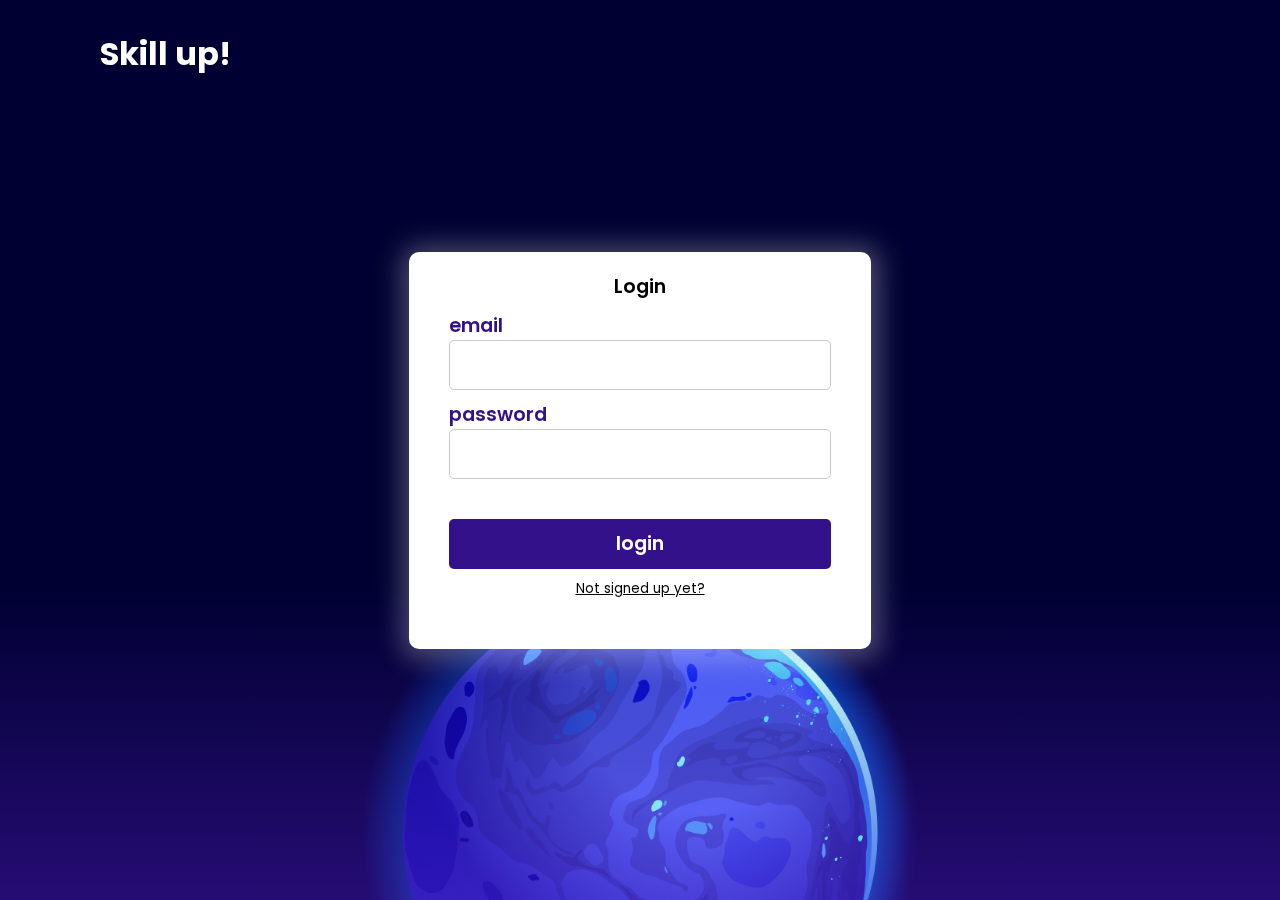
<file: index.html>
<!DOCTYPE html>
<html lang="en">
  <head>
    <meta charset="UTF-8" />
    <meta http-equiv="X-UA-Compatible" content="IE=edge" />
    <meta name="viewport" content="width=device-width, initial-scale=1.0" />
    <link rel="stylesheet" href="index.css" />
    <title>skill up | Login</title>
  </head>
  <body>
    <header id="head">
      <a href="index.html" class="logo">Skill up!</a>
      <ul></ul>
    </header>
    <section>
      <img src="./assets/img/planet.png" alt="planet" id="planet" />
      <div class="contentContainer">
        <div class="actionText">Login</div>
        <p class="errorText"></p>
        <p class="successText"></p>
        <div class="signUpName">
          <label for="name">Name</label>
          <input type="text" id="name" />
        </div>
        <div>
          <label for="email">email</label>
          <input type="text" id="email" />
        </div>
        <div>
          <label for="password">password</label>
          <input type="password" id="password" />
        </div>
        <div class="sexContainer">
          <input type="radio" name="sexType" id="sexTypeMale" />
          <label for="sexTypeMale">male</label>
          <input type="radio" name="sexType" id="sexTypeFemale" />
          <label for="sexTypeFemale">female</label>
        </div>
        <input type="button" value="login" id="actBtn" />
        <p id="changeAct">Not signed up yet?</p>
      </div>
    </section>
  </body>
  <script src="./index.js"></script>
</html>
</file>
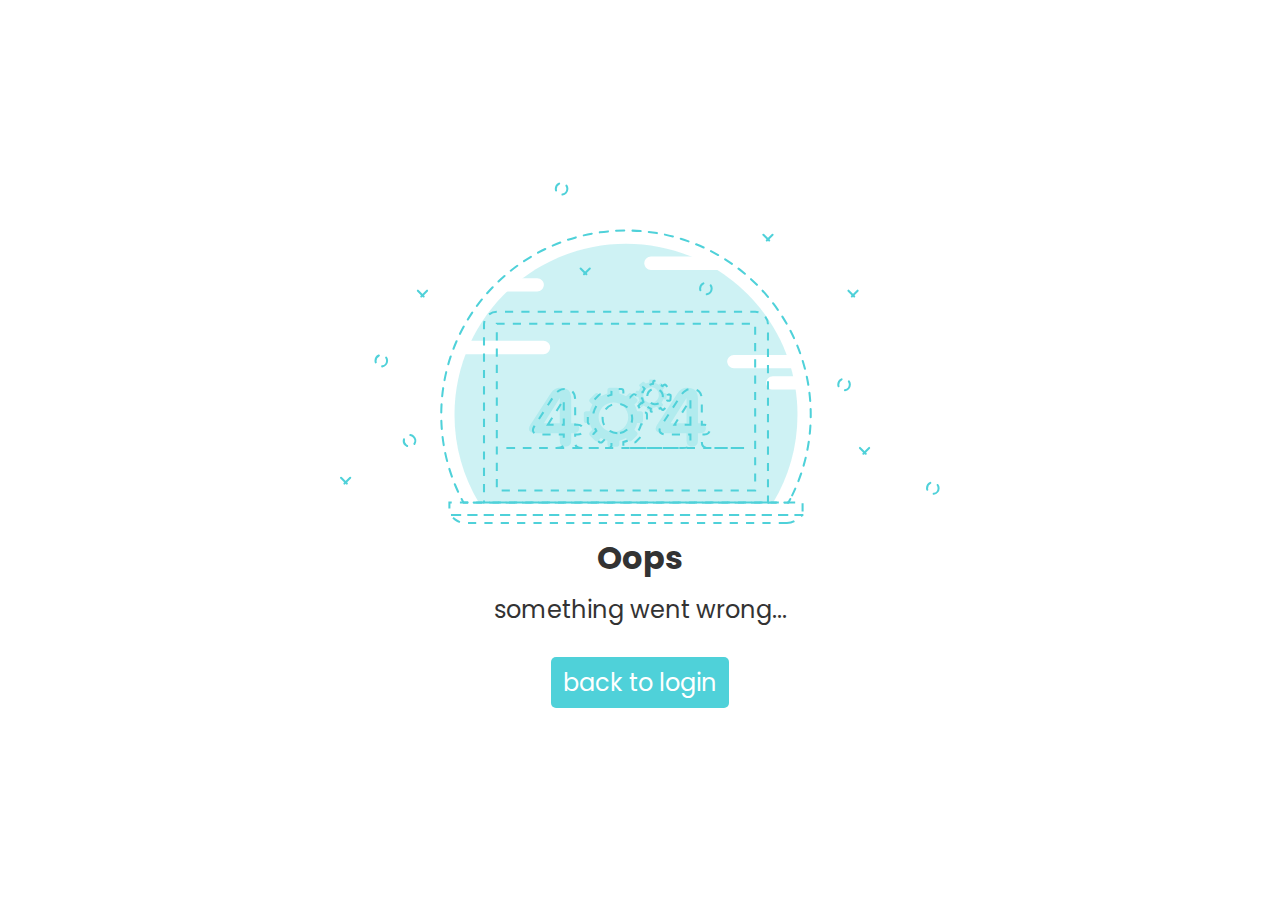
<file: home.html>
<!DOCTYPE html>
<html lang="en">
  <head>
    <meta charset="UTF-8" />
    <meta http-equiv="X-UA-Compatible" content="IE=edge" />
    <meta name="viewport" content="width=device-width, initial-scale=1.0" />
    <link rel="stylesheet" href="home.css" />
    <title>skill up | Home</title>
  </head>
  <body>
    <div class="loginErrorContainer">
      <img src="./assets/img/pageError.svg" alt="error">
      <h1>Oops</h1>
      <p>something went wrong...</p>
      <a href="./index.html">back to login</a>
    </div>
    <div class="mainContainer">
      <header id="head">
        <a href="home.html" class="logo">Skill up!</a>
        <ul>
          <li><a class="logOut">login out</a></li>
        </ul>
      </header>
      <section>
        <img src="./assets/img/stars.png" alt="starts" id="stars" />
        <img src="./assets/img/fog.png" alt="fog" id="fog" />
        <img src="./assets/img/moon.png" alt="moon" id="moon" />
        <img src="./assets/img/miniFog.png" alt="miniFog" id="miniFog" />
        <img src="./assets/img/cliffBack.png" alt="cliffBack" id="cliffBack" />
        <img src="./assets/img/cliff.png" alt="cliff" id="cliff" />
        <div id="landingContent">
          <p class="mainText">Welcome, <span id="userName"></span>...</p>
          <a href="#exploreDropHere" class="btnExplore"
            >Explore</i
          ></a>
        </div>
      </section>
      <div id="content">
        <h2 id="exploreDropHere"><span class="effectTitle2">Who</span> are we<span  class="effectTitle2">?</span></h2>
        <div class="sect1">
          <p>
            Ours is a company that aims to give people the opportunity to improve themselves by doing fun things.
            This is why we have decided to be recognized as a "skill up", that is to develop one's skills.
          </p>
          <div>
            <div>
              <img src="./assets/img/arrowV1.svg" alt="">
              <img src="./assets/img/arrowV1.svg" alt="">
              <img src="./assets/img/arrowV1.svg" alt="">
              <img src="./assets/img/arrowV2.svg" alt="">
              <img src="./assets/img/arrowV2.svg" alt="">
              <span class="movingLine"></span>
              <span class="movingLine"></span>
              <span class="movingLine"></span>
              <span class="movingLine"></span>
              <span class="movingLine"></span>
            </div>
  
          </div>
        </div>
        <h2>Our <span class="effectTitle2">Goals</span>...</h2>
        <div class="sect2">
          <div class="funcDiv">
            <span><img src="./assets/img/icon3.svg"></span>
            <div>
              <h3>Just reality</h3>
              <p>Our products are purely based on real life products!</p>
            </div>
          </div>
          <div class="funcDiv">
            <span><img src="./assets/img/icon2.svg"></span>
            <div>
              <h3>From feedback to reality</h3>
              <p>We use customer's feedback to develop an in-depth understanding of our customers.</p>
            </div>
          </div>
          <div class="funcDiv">
            <span><img src="./assets/img/icon1.svg"></span>
            <div>
              <h3>Best client exp.</h3>
              <p>listening to our customers is a top priority across the business.</p>
            </div> 
          </div>
        </div>
        <div class="sect3">
          <h2><span class="effectTitle2">Start</span> using our<span  class="effectTitle2"> products!</span></h2>
          <div class="products">
            <div class="product">
              <div>Memory Travels</div>
              <div>save your journeys on our platform!</div>
              <a href="./app.html"><button>Start here</button></a>
            </div>
            <div class="product">
              <div>Unknown</div>
              <div>coming soon... <br/>&zwnj;&zwnj;<br/>&zwnj;<br/> </div>
            </div>
          </div>
        </div>
      </div>
      <div class="footer">powered by <a target="new_blank" href="https://github.com/justDevendra"><b>justDevendra</b></a></div>
    </div>
  </body>
  <script src="./home.js"></script>
</html>
</file>
<file: index.css>
@import url("https://fonts.googleapis.com/css?family=Poppins:300,400,500,660,700,800,900&display=swap");
* {
  margin: 0;
  padding: 0;
  box-sizing: border-box;
  color: white;
  font-family: "Poppins", sans-serif;
  scroll-behavior: smooth;
}

body {
  overflow-x: hidden;

  background-color: #fff;
  background: linear-gradient(
    0deg,
    #0b7fab -63.65%,
    #33118b -12.75%,
    #000032 34.95%
  );
  min-width: 280px;
  min-height: 700px;
}

#head {
  position: absolute;
  top: 0;
  left: 0;
  width: 100%;
  padding: 30px 100px;
  display: flex;
  justify-content: space-between;
  align-items: center;
  z-index: 1000;
}

#head .logo {
  font-weight: 700;
  font-size: clamp(1.5rem, 3.5vw, 2rem);
  text-decoration: none;
}

#head ul {
  display: flex;
  justify-content: center;
  align-items: center;
}

#head ul li {
  list-style: none;
  margin-left: 20px;
}

#head ul li a {
  text-decoration: none;
  padding: 6px 15px;
}

section img#planet {
  background-blend-mode: screen;
  mix-blend-mode: screen;
}

section {
  position: relative;
  width: 100%;
  height: 100vh;
  padding: 100px;
  display: flex;
  flex-direction: column;
  justify-content: center;
  align-items: center;
}

section img {
  position: absolute;
  top: 0;
  left: 0;
  width: 100%;
  height: 100%;
  object-fit: cover;
  z-index: 1;
}

section div.contentContainer {
  z-index: 1000;
  background-color: #fff;
  padding: 50px 40px;
  padding-top: 20px;
  border-radius: 10px;
  width: auto;
  min-width: 270px;
  font-size: clamp(1.2em, 1.5vw, 1.5em);
  box-shadow: 1px 2px 27px 9px rgba(255, 255, 255, 0.28);
  -webkit-box-shadow: 1px 2px 27px 9px rgba(255, 255, 255, 0.28);
  -moz-box-shadow: 1px 2px 27px 9px rgba(255, 255, 255, 0.28);
}

section div label[for="name"],
section div label[for="email"],
section div label[for="password"] {
  font-weight: 600;
  color: #33118b;
}

section div label[for="sexTypeMale"],
section div label[for="sexTypeFemale"] {
  font-weight: 400;
  color: #000000;
  font-size: clamp(0.7em, 0.5vw, 1em);
  margin-right: 10px;
}

section div input[type="text"],
section div input[type="password"],
section div input[type="button"] {
  position: relative;
  outline: none;
  width: 100%;
  border-radius: 5px;
  height: 50px;
  border: solid 1px #c9c9c9;
  color: #000000;
  padding-left: 10px;
  padding-right: 10px;
}

input[type="radio"] {
  background-color: #33118b;
}

section div.contentContainer div {
  margin-bottom: 10px;
}

#actBtn {
  margin-top: 30px;
  background-color: #33118b;
  border: none;
  cursor: pointer;
  outline: none;
  color: white;
  font-weight: 600;
  font-size: clamp(1em, 1.1vw, 1.2em);
  z-index: 1000;
}

.actionText {
  text-align: center;
  color: #000000;
  font-weight: 600;
  margin-bottom: 100px;
}

.sexContainer {
  display: none;
}

section div p {
  color: #000000;
  text-align: center;
  font-size: clamp(0.7em, 0.5vw, 1em);
  padding: 0;
  margin-top: 10px;
  text-decoration: underline;
  cursor: pointer;
}

section div p.errorText {
  color: #ff7a7a;
  text-decoration: none;
}

section div p.successText {
  color: #53ed9b;
  text-decoration: none;
}

section .signUpName {
  display: none;
}

@media screen and (max-width: 600px) {
  #head {
    padding: 30px 20px;
  }
  section div.contentContainer {
    padding: 25px 20px;
  }
  section div input[type="text"],
  section div input[type="password"],
  section div input[type="button"] {
    height: 35px;
    padding-left: 5px;
    padding-right: 5px;
  }
}
</file>
<file: home.css>
@import url("https://fonts.googleapis.com/css?family=Poppins:300,400,500,660,700,800,900&display=swap");
* {
  margin: 0;
  padding: 0;
  box-sizing: border-box;
  color: white;
  font-family: "Poppins", sans-serif;
  scroll-behavior: smooth;
}

body {
  overflow-x: hidden !important;
  background: #fff;
  min-height: 100vh;
  min-width: 305px;
  background: linear-gradient(
    0deg,
    #0b7fab -63.65%,
    #33118b -12.75%,
    #000032 34.95%
  );
}

.loginErrorContainer{
  position: absolute;
  top: 0;
  height: 100vh !important;
  width: 100%;
  display: none;
  align-items: center;
  justify-content: center;
  background-color: #fff;
  z-index: 1000000;
  flex-direction: column;
  min-width: 305px;
}

.loginErrorContainer img{
  width: 600px;
  margin-bottom: 10px;
}

.loginErrorContainer h1{
  margin-bottom: 10px;
  color: #333333 !important;
}

.loginErrorContainer p{
  margin-bottom: 30px;
  color: #333333 !important;
  font-size: clamp(1rem, 3vw, 1.5rem);
}

.loginErrorContainer a{
  margin-bottom: 10px;
  color: #333333 !important;
  padding: 8px 12px !important;
  background-color: #4FD1D9;
  font-size: clamp(1rem, 3vw, 1.5rem);
  text-decoration: none;
  border-radius: 5px;
  color: #fff !important;
}

#head {
  position: absolute;
  top: 0;
  left: 0;
  width: 100%;
  min-width: 305px;
  padding: 30px 250px;
  display: flex;
  justify-content: space-between;
  align-items: center;
  z-index: 1000;
}

#head .logo {
  font-weight: 700;
  font-size: clamp(1.5rem, 3.5vw, 2rem);
  text-decoration: none;
}

.logOut{
  cursor: pointer;
}

#head ul {
  display: flex;
  justify-content: center;
  align-items: center;
}

#head ul li {
  list-style: none;
  margin-left: 20px;
}

#head ul li a {
  text-decoration: none;
  padding: 6px 15px;
}

section {
  overflow: hidden;
  position: relative;
  width: 100%;
  height: 100vh;
  padding: 100px;
  display: flex;
  flex-direction: column;
  justify-content: center;
  align-items: center;
  text-align: center;
}

section::before {
  content: "";
  position: absolute;
  bottom: 0;
  width: 100%;
  height: 100px;
  background: linear-gradient(to top, #320326, transparent);
  z-index: 1000;
}

section img {
  position: absolute;
  top: 0;
  left: 0;
  width: 100%;
  height: 100%;
  object-fit: cover;
}

section img#moon,
section img#stars {
  mix-blend-mode: screen;
}

.mainText {
  color: #fff;
  font-size: clamp(1rem, 8vw, 4rem);
  z-index: 10;
  font-weight: 400;
  margin-bottom: 20px;
}

.mainText span {
  font-weight: 800;
}

.btnExplore {
  background-color: #fff;
  color: #33118b;
  border: none;
  border-radius: 10px;
  text-decoration: none;
  padding: 10px 15px;
  display: inline-block;
  font-size: clamp(1rem, 2.5vw, 1.5rem);
  z-index: 10;
}

#starts {
  z-index: 1;
}

#fog {
  z-index: 3;
}

#moon,
#miniFog {
  z-index: 5;
}

#cliffBack {
  z-index: 7;
}

#cliff {
  z-index: 9;
}

#landingContent {
  z-index: 1000;
}

#content {
  background-color: #320326;
  padding: 30px 250px;
  z-index: 1000;
}

#content h2 {
  font-size: clamp(1.5rem, 6vw, 3rem);
  margin-bottom: 40px;
  margin-top: 130px;
  text-align: center;
}

.effectTitle1 {
  color: #3f9cff;
}

.effectTitle2 {
  color: #86ffff;
}

.sect1 {
  display: flex;
}

.sect1 p {
  flex: 2;
  text-align: justify;
  font-size: clamp(1rem, 2.5vw, 1.5rem);
  padding-right: 100px;
  margin-bottom: 50px;
}

.sect1 div div {
  position: relative;
  flex: 1;
  clip-path: polygon(20% 0, 100% 0, 80% 100%, 0 100%);
  height: 300px;
  background-color: #551e3e;
  min-width: 450px;
  max-width: 600px;
  display: flex;
  justify-content: center;
}

.sect1 div div img {
  position: absolute;
  z-index: 10;
}

.sect1 div div span {
  position: absolute;
  z-index: 5;
}

.sect1 div {
  display: flex;
  justify-content: center;
  align-items: center;
}

.sect1 div div img:nth-child(1) {
  width: 70px;
  bottom: -100px;
  left: 100px;
  animation: arrow1 8s infinite linear;
  animation-delay: 4s;
  opacity: 0;
}

.sect1 div div img:nth-child(2) {
  width: 40px;
  top: 180px;
  right: 140px;
  animation: arrow2 5s infinite linear;
  opacity: 0;
}

.sect1 div div img:nth-child(3) {
  width: 30px;
  bottom: 130px;
  left: 50px;
  animation: arrow3 7s infinite linear;
  opacity: 0.4;
  animation-delay: 1s;
  opacity: 0;
}

.sect1 div div img:nth-child(4) {
  width: 40px;
  top: 80px;
  left: 150px;
  animation: arrow4 11s infinite linear;
  opacity: 0;
}

.sect1 div div img:nth-child(5) {
  width: 60px;
  bottom: 70px;
  right: 30px;
  animation: arrow5 5s infinite linear;

}

.sect1 div div img:nth-child(5) {
  width: 60px;
  bottom: 70px;
  right: 30px;
  animation: arrow5 5s infinite linear;
}

.sect1 div div span {
  width: 1px;
  background-color: #fff;
}

.sect1 div div span:nth-child(6) {
  height: 50px;
  bottom: 0px;
  left: 230px;
  opacity: 0.4;
  animation: actionLine1 18s infinite linear;
}

.sect1 div div span:nth-child(7) {
  height: 90px;
  bottom: 50px;
  right: 100px;
  opacity: 0.6;
  animation: actionLine2 15s infinite linear;
}

.sect1 div div span:nth-child(8) {
  height: 60px;
  bottom: 50px;
  left: 90px;
  opacity: 0.2;
  animation: actionLine3 11s infinite linear;
}

.sect1 div div span:nth-child(9) {
  height: 45px;
  bottom: 200px;
  left: 200px;
  opacity: 0.2;
  animation: actionLine4 8s infinite linear;
}

.sect1 div div span:nth-child(10) {
  height: 30px;
  bottom: 150px;
  left: 300px;
  opacity: 0.2;
  animation: actionLine5 6s infinite linear;
}

@keyframes arrow1 {
  0% {
    opacity: 0;
    bottom: -100px;
  }
  10% {
    opacity: 0.6;
    bottom: 0px;
  }
  100% {
    opacity: 0;
    bottom: 170px;
  }
}

@keyframes arrow2 {
  0% {
    opacity: 0;
    top: 180px;
  }
  10% {
    opacity: 0.1;
    top: 160px;
  }
  100% {
    top: -100px;
  }
}

@keyframes arrow3 {
  0% {
    opacity: 0;
    bottom: 130px;
  }
  10% {
    opacity: 0.4;
    bottom: 145px;
  }
  100% {
    bottom: 270px;
  }
}

@keyframes arrow4 {
  0% {
    opacity: 0;
    top: 80px;
  }
  10% {
    opacity: 0.3;
    top: 60px;
  }
  100% {
    top: -150px;
  }
}

@keyframes arrow5 {
  0% {
    opacity: 0;
    bottom: 0px;
  }
  10% {
    opacity: 0.5;
    bottom: 70px;
  }
  90% {
    opacity: 0.5;
    bottom: 170px;
  }
  100% {
    opacity: 0.5;
    bottom: 260px;
  }
}

@keyframes actionLine1 {
  from {
    bottom: 0px;
  }
  to {
    bottom: 350px;
  }
}

@keyframes actionLine2 {
  from {
    bottom: 50px;
  }
  to {
    bottom: 350px;
  }
}
@keyframes actionLine3 {
  from {
    bottom: 50px;
  }
  to {
    bottom: 350px;
  }
}
@keyframes actionLine4 {
  from {
    bottom: 200px;
  }
  to {
    bottom: 300px;
  }
}

@keyframes actionLine5 {
  from {
    bottom: 150px;
  }
  to {
    bottom: 400px;
  }
}

.sect2 {
  display: flex;
  flex-flow: column-reverse;
}

.funcDiv {
  display: flex;
  justify-content: flex-start;
  margin-bottom: 80px;
  font-size: clamp(1rem, 2.5vw, 1.5rem);
}

.funcDiv p{
  font-size: clamp(1rem, 2.5vw, 1.5rem);
}

.funcDiv div {
  word-wrap: break-word;
  width: 400px;
  margin-left: 30px;
}

.funcDiv span {
  display: flex;
  justify-content: center;
}

.funcDiv:nth-child(2) {
  justify-content: flex-end;
}

.funcDiv:first-child {
  margin-bottom: 0;
}

.sect3 {
  text-align: center;
  text-decoration: none;
}

.sect3 button {
  border: none;
  padding: 15px 10px;
  text-align: center;
  border-radius: 10px;
  color: #320326;
  cursor: pointer;
  text-decoration: none;
  font-size: clamp(1rem, 2vw, 1.2rem);
  line-height: 100%;
  background-color: #fff;
  margin-bottom: 5px;
}

#userName{
  text-transform: capitalize !important;
}

.products{
  display: flex;
  flex-wrap: wrap;
  justify-content: space-evenly;
  align-content: flex-end;
}

.product{
  padding: 0px 10px;
  background-color: #551e3e;
  padding: 15px 20px;
  width: 300px;
  height: auto;
  border-radius: 10px;
  margin-bottom: 50px;
  position: relative;

}

.products div div:nth-child(1){
  font-size: clamp(1.2rem, 2.5vw, 1.7rem);
  font-weight: 600;
  overflow-wrap: break-word;
  padding: 2px 5px;
  margin-top: 20px;
  margin-bottom: 20px;

}

.products div div:nth-child(2){
  font-size: clamp(1rem, 2vw, 1.2rem);
  text-align: left;
  border-top: .5px solid #fff;
  margin-bottom: 30px;
  padding-top: 20px;
}

.footer {
  padding: 10px 250px;
  width: 100%;
  text-align: right;
  background-color: #5b1731;
  color: white;
  font-size: clamp(1rem, 2.5vw, 1.5rem);
}

.footer b {
  text-decoration: underline;
}

::-webkit-scrollbar {
  width: 5px;
}

/* Track */
::-webkit-scrollbar-track {
  background: #000032;
}

/* Handle */
::-webkit-scrollbar-thumb {
  background: #fff;
}

@media (max-width: 1500px) {
  #head,
  #content {
    padding: 30px 20px;
  }
  #content h2 {
    margin-top: 80px;
  }
  .sect1 div div {
    min-width: 450px;
    max-width: 600px;
  }
}

@media (max-width: 900px) {
  .sect1 {
    flex-direction: column;
  }
  .funcDiv,
  .funcDiv:nth-child(2) {
    justify-content: center;
  }
  .sect1 p {
    padding-right: 0;
  }
  .footer {
    padding: 10px 10px;
  }
}

@media (max-width: 520px) {
  .funcDiv div {
    width: 300px;
  }
  .sect1 div div {
    min-width: 250px;
    max-width: 450px;
  }
}

@media (max-width: 420px) {
  .funcDiv div {
    width: 200px;
  }
}

@media (max-width: 320px) {
  .funcDiv {
    justify-content: center;
    flex-direction: column;
  }
  .funcDiv img {
    width: 100px;
  }
  .funcDiv div {
    margin-left: 0;
    width: 100%;
    text-align: center;
  }
  #content {
    padding: 5px;
  }
}

@media (max-width: 1020px) {
  .sect1 div div {
    border-radius: 5px;
    clip-path: polygon(0% 0, 100% 0, 100% 100%, 0 100%);
  }
}
</file>
